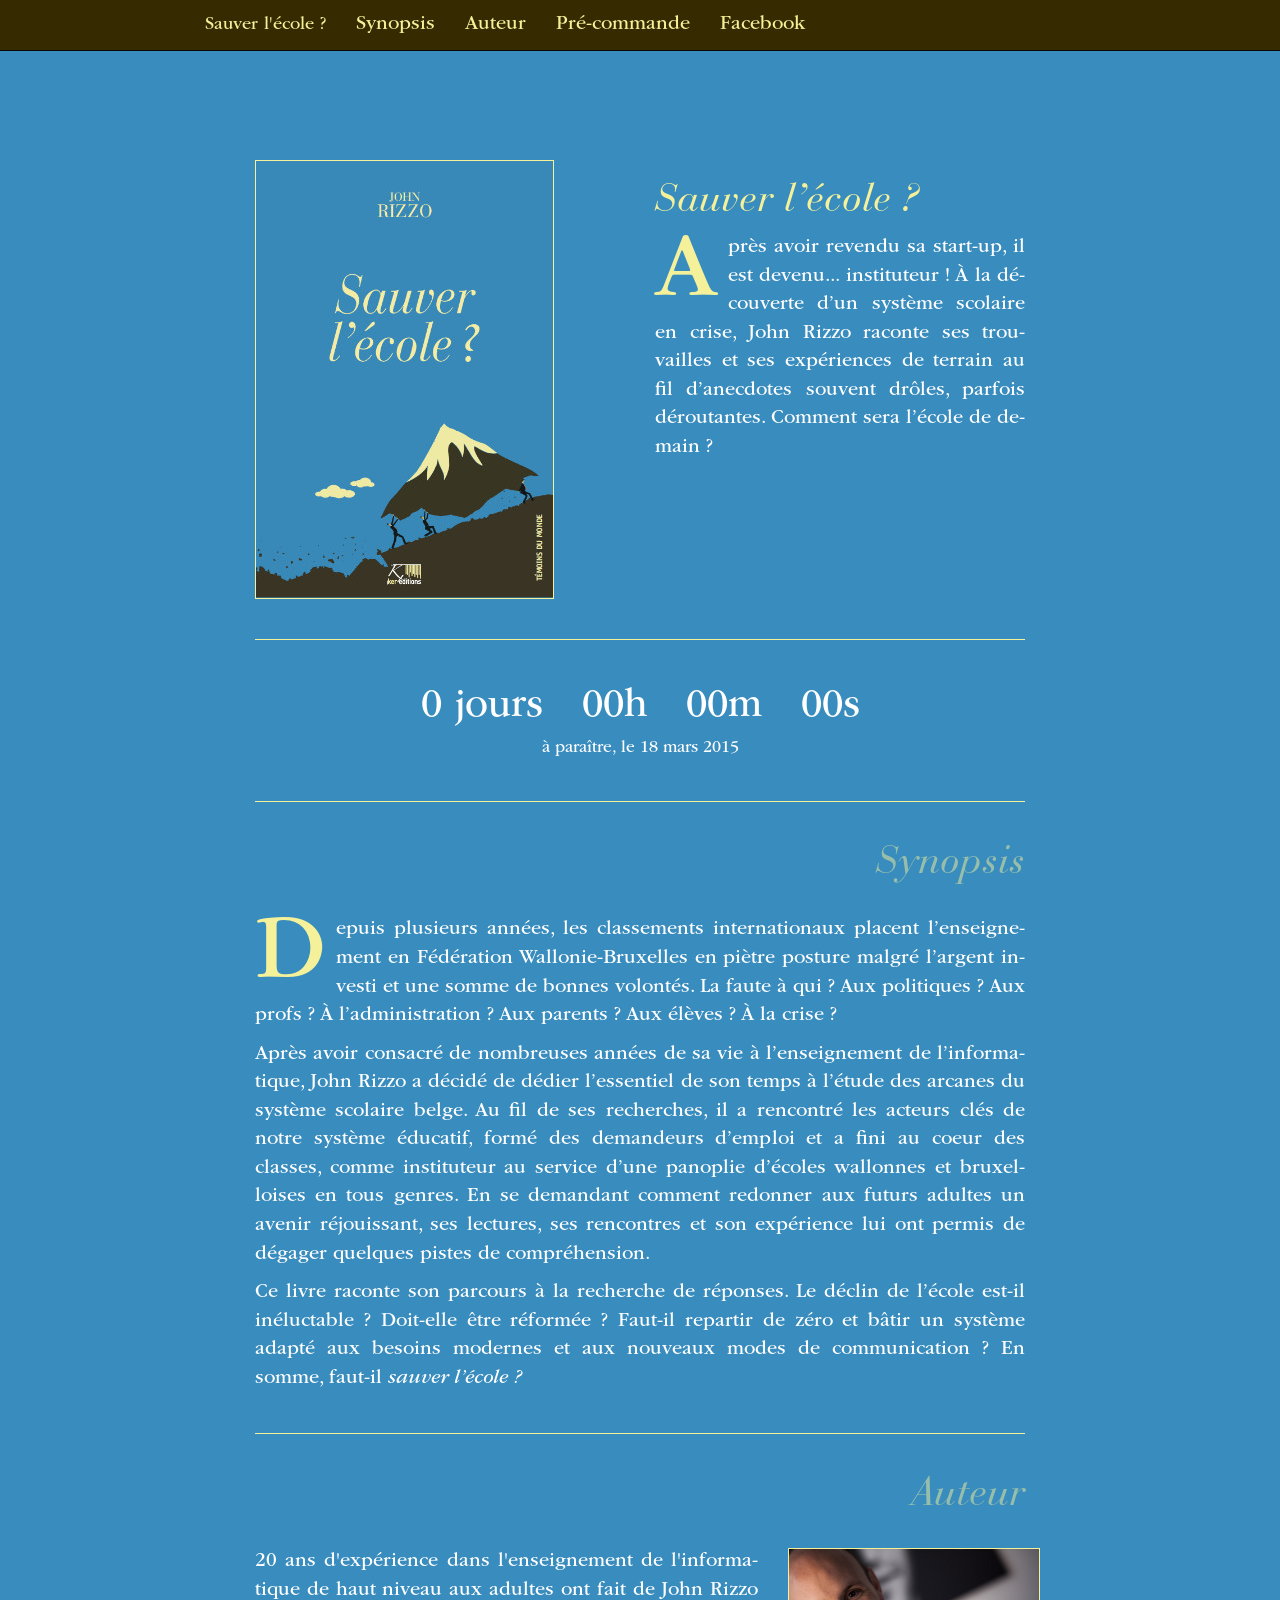
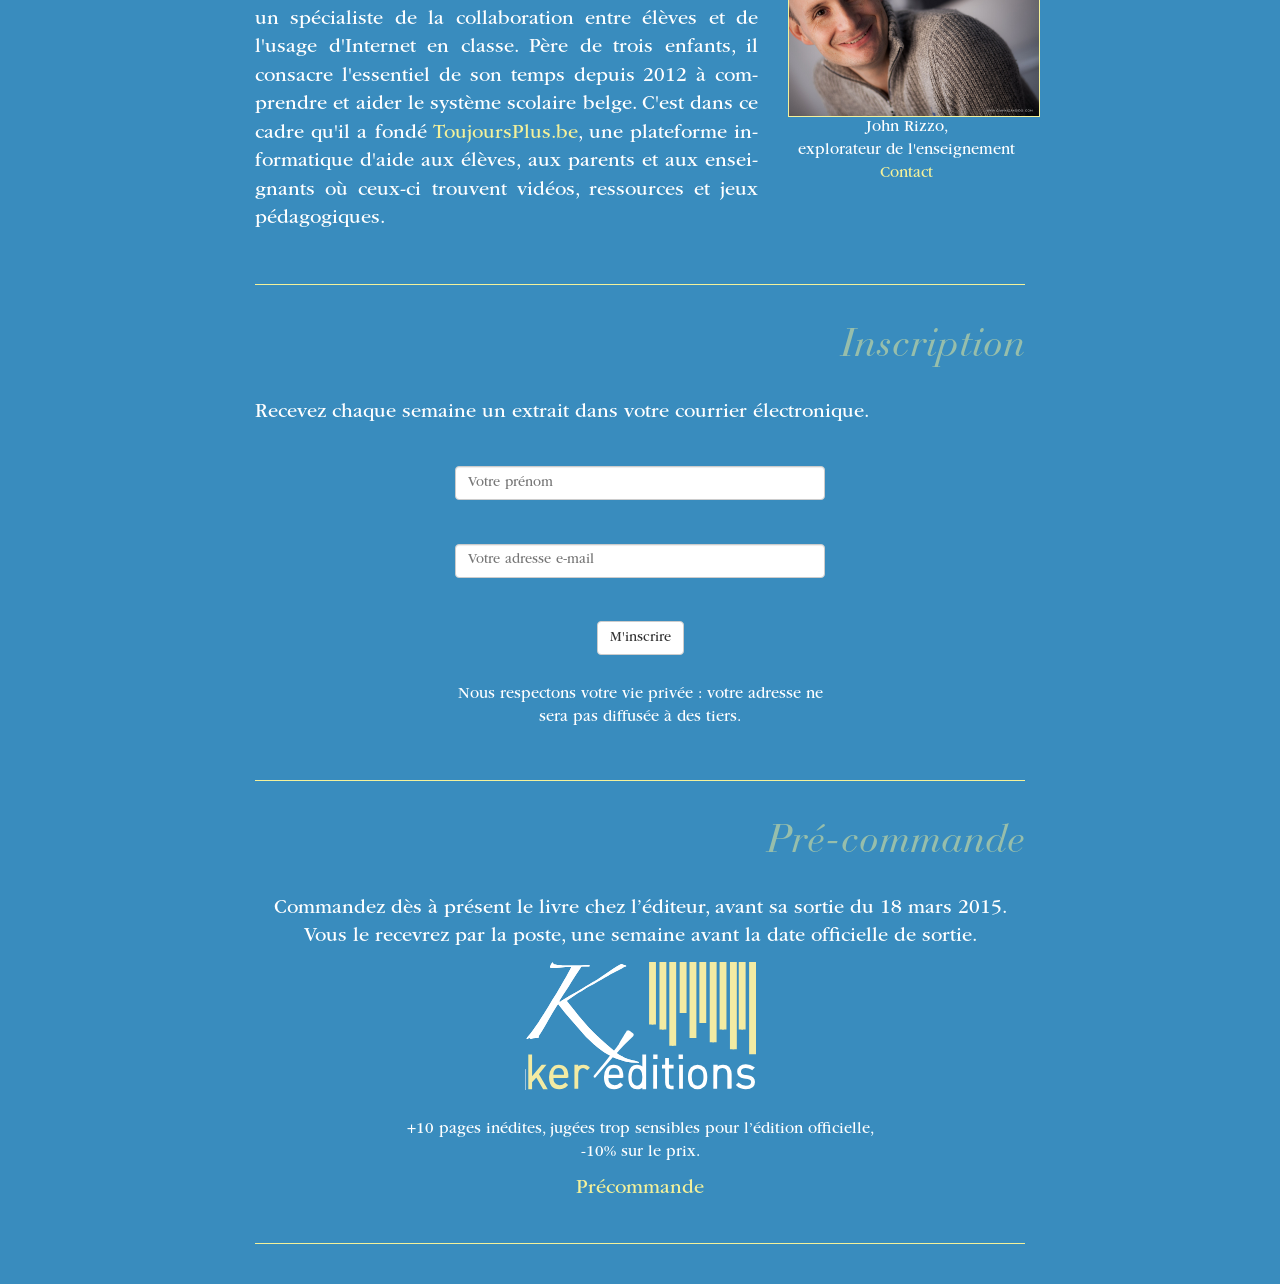
<file: SauverLEcole/web/index.html>
<!DOCTYPE html>
<html lang="fr">

<head>

    <meta charset="utf-8">
    <meta http-equiv="X-UA-Compatible" content="IE=edge">
    <meta name="viewport" content="width=device-width, initial-scale=1">
    <meta name="description" content="Dans le livre Sauver l'école ?, John Rizzo raconte ses trouvailles et ses expériences de terrain au fil d’anecdotes souvent drôles, parfois déroutantes.">
    <meta name="author" content="John Rizzo">
	<meta name="apple-mobile-web-app-capable" content="yes" />
	

    <title>Sauver l'école ?</title>

    <!-- Bootstrap Core CSS -->
    <link href="css/bootstrap.min.css" rel="stylesheet">

    <!-- Custom CSS -->
    <link href="css/style.css" rel="stylesheet">
	
	<!-- Favicons Standard and Apple -->
	<link rel="apple-touch-icon" href="/img/favicon/apple-touch-icon-152x152.png" sizes="152x152" /> 
	<link rel="apple-touch-icon" href="/img/favicon/apple-touch-icon-144x144.png" sizes="144x144" /> 
	<link rel="apple-touch-icon" href="/img/favicon/apple-touch-icon-114x114.png" sizes="114x114" /> 
	<link rel="apple-touch-icon" href="/img/favicon/apple-touch-icon-72x72.png" sizes="72x72" /> 
	<link rel="apple-touch-icon" href="/img/favicon/apple-touch-icon-57x57.png" sizes="57x57" /> 
	<link rel="apple-touch-icon-precomposed" href="/img/favicon/apple-touch-icon-152x152-precomposed.png" sizes="152x152" /> 
	<link rel="apple-touch-icon-precomposed" href="/img/favicon/apple-touch-icon-144x144-precomposed.png" sizes="144x144" /> 
	<link rel="apple-touch-icon-precomposed" href="/img/favicon/apple-touch-icon-114x114-precomposed.png" sizes="114x114" /> 
	<link rel="apple-touch-icon-precomposed" href="/img/favicon/apple-touch-icon-72x72-precomposed.png" sizes="72x72" /> 
	<link rel="apple-touch-icon-precomposed" href="/img/favicon/apple-touch-icon-57x57-precomposed.png" sizes="57x57" /> 
	<link rel="shortcut icon" href="/img/favicon/favicon.ico" type="image/x-icon" /> 
	<link rel=icon href=/img/favicon/favicon.png sizes="16x16 32x32 64x64 128x128" type="image/png">

    <!-- HTML5 Shim and Respond.js IE8 support of HTML5 elements and media queries -->
    <!-- WARNING: Respond.js doesn't work if you view the page via file:// -->
    <!--[if lt IE 9]>
        <script src="https://oss.maxcdn.com/libs/html5shiv/3.7.0/html5shiv.js"></script>
        <script src="https://oss.maxcdn.com/libs/respond.js/1.4.2/respond.min.js"></script>
    <![endif]-->

	<script type="text/javascript" src="js/jquery-1.11.1.min.js"></script>
	
	
	<script type="text/javascript">
		$(function() {
			$('.countdown').countdown({
				date : "March 18, 2015 00:00:00"
			});
			$('.countdown').append();

//			var widthfacebookdiv = $(".fb-like-box").width();
			//$("#facebook").css("width",widthfacebookdiv);
			
			Hyphenator.run();
		});
	</script>
</head>


<body>


    <!-- Navigation -->
    <nav class="navbar navbar-inverse navbar-fixed-top" id="navbarheader" role="navigation">
        <div class="container" style="max-width: 900px;">
            <!-- Brand and toggle get grouped for better mobile display -->
            <div class="navbar-header">
                <button type="button" class="navbar-toggle" data-toggle="collapse" data-target="#bs-example-navbar-collapse-1">
                    <span class="sr-only">Toggle navigation</span>
                    <span class="icon-bar"></span>
                    <span class="icon-bar"></span>
                    <span class="icon-bar"></span>
                </button>
                <a class="navbar-brand" id="titleheader" href="#">Sauver l'école ?</a>
            </div>
            <!-- Collect the nav links, forms, and other content for toggling -->
            <div class="collapse navbar-collapse" id="bs-example-navbar-collapse-1">
                <ul class="nav navbar-nav" id="navheader">
                    <li>
                        <a href="#synopsis">Synopsis</a>
                    </li>
                    <li>
                        <a href="#auteur">Auteur</a>
                    </li>
                    <li>
                        <a href="#pre-commande">Pré-commande</a>
                    </li>
                    <li>
                        <a href="#fb-root">Facebook</a>
                    </li>
                </ul>
            </div>
            <!-- /.navbar-collapse -->
        </div>
        <!-- /.container -->
    </nav>

	<header>
		<div class="container">
	
			<div class="row" style="margin-top: 5em;">
				<div class="col-sm-6">
					<img class="yellowborder" alt="Sauver l'école ?"
						src="img/sauver-l-ecole-john-rizzo.jpg">
				</div>
				<div class="col-sm-6">
					<h1>Sauver l’école&nbsp;?</h1>
					<div>  <!-- Useless, except that without it, the lettrine does not work (it needs to be the 1st element of a div, apparently) -->
						<p class="lettrine hyphenate">Après avoir revendu sa start-up, il est
							devenu... instituteur&nbsp;! À la découverte d’un système
							scolaire en crise, John Rizzo raconte ses trouvailles et ses
							expériences de terrain au fil d’anecdotes souvent drôles, parfois
							déroutantes. Comment sera l’école de demain&nbsp;?</p>
					</div>
				</div>
			</div>
		</div>
	</header>
	
	
    <div class="container">
		<hr class="featurette-divider">
		<div id="countdown-container">
			<div class="countdown">		</div>
			<div id="coming-date">à paraître, le 18 mars 2015</div>
		</div>


		<div id="synopsis">
			<hr class="featurette-divider">

			<h2>Synopsis</h2>

			
			<div>  <!-- Useless, except that without it, the lettrine does not work (it needs to be the 1st element of a div, apparently) -->
				<p class="lettrine hyphenate">Depuis plusieurs années, les classements internationaux placent l’enseignement en Fédération Wallonie-Bruxelles en piètre posture malgré l’argent investi et une somme de bonnes volontés. La faute à qui&nbsp;? Aux politiques&nbsp;? Aux profs&nbsp;? À l’administration&nbsp;? Aux parents&nbsp;? Aux élèves&nbsp;? À la crise&nbsp;?</p>
				<p class="hyphenate">Après avoir consacré de nombreuses années de sa vie à l’enseignement de l’informatique, John Rizzo a décidé de dédier l’essentiel de son temps à l’étude des arcanes du système scolaire belge. 
				Au fil de ses recherches, il a rencontré les acteurs clés de notre système éducatif, formé des demandeurs d’emploi et a fini au coeur des classes, comme instituteur au service d’une panoplie d’écoles wallonnes et bruxelloises en tous genres. 
				En se demandant comment redonner aux futurs adultes un avenir réjouissant, ses lectures, ses rencontres et son expérience lui ont permis de dégager quelques pistes de compréhension.</p>
				<p class="hyphenate">Ce livre raconte son parcours à la recherche de réponses. Le déclin de l’école est-il inéluctable&nbsp;? Doit-elle être réformée&nbsp;? Faut-il repartir de zéro et bâtir un système adapté aux besoins modernes et aux nouveaux modes de communication&nbsp;? En somme, faut-il <i>sauver l’école&nbsp;?</i></p>
				
			</div>
		</div>
		
		
		<div id="auteur">
			<hr class="featurette-divider">

			<h2>Auteur</h2>
			
			<div class="row">
				<div class="col-sm-8"> 
					<p class="hyphenate">20 ans d'expérience dans l'enseignement de l'informatique de haut niveau aux adultes ont fait de John Rizzo un spécialiste de la collaboration entre élèves et de l'usage d'Internet en classe. Père de trois enfants, il consacre l'essentiel de son temps depuis 2012 à comprendre et aider le système scolaire belge. C'est dans ce cadre qu'il a fondé <a href="http://ToujoursPlus.be">ToujoursPlus.be</a>, une plateforme informatique d'aide aux élèves, aux parents et aux enseignants où ceux-ci trouvent vidéos, ressources et jeux pédagogiques.</p>
				</div>
				<div class="col-sm-4"> 
					<img class="yellowborder"  src="img/john-rizzo-author.png">
					<p style="font-size:80%; text-align:center;">John Rizzo,<br/>explorateur de l'enseignement<br/><a href="http://aliaz.com/john-rizzo">Contact</a><p>
				</div>
			</div>
		</div>


		
		<div id="inscription">
			<hr class="featurette-divider">

			<h2>Inscription</h2>
			
			<p class="hyphenate">Recevez chaque semaine un extrait dans votre courrier électronique.</p>

		    <div style="text-align:center">
		       
			<div class="row">
				<div class="col-sm-3"> 
				</div>
				<div class="col-sm-6"> 
		       
				 <form accept-charset="UTF-8" action="https://madmimi.com/signups/subscribe/119644" id="mad_mimi_signup_form" method="post" target="_blank" role="form" >
			       <div style="margin:0;padding:0;display:inline">
			          <input name="utf8" type="hidden" value="?"/>
			       </div>  	   

		   		 <div class="mimi_field required form-group">
		
			          <br/>
			          <input id="signup_first_name" name="signup[first_name]" type="text" data-required-field="Le champ est requis" class="form-control" placeholder="Votre prénom"/>
			       </div>
		   
			       <div class="mimi_field required form-group">
			        
			          <br/>
			          <input id="signup_email" name="signup[email]" type="text" data-required-field="Le champ est requis" class="form-control" placeholder="Votre adresse e-mail"/>
			       </div> 

			       <br/>
			
			       <div> 
			          <input type="submit" class="submit btn btn-default"  value="M'inscrire" id="webform_submit_button" data-default-text="Abonnez-vous" data-submitting-text="Sending..." data-invalid-text="? S.V.P. remplir tous les champs requis" data-choose-list="? Choisissez une liste"/>
			
			       </div>
			        <br/>
			    </form>

		        <p style="font-size:80%">Nous respectons votre vie privée : votre adresse ne sera pas diffusée à des tiers.</p>
		    </div>
			<div class="col-sm-3"> 
			</div>
		</div>
        	

		<div id="pre-commande">
			<hr class="featurette-divider">
			
			<h2>Pré-commande</h2>
			
			
  	        <p class="hyphenate">Commandez dès à présent le livre chez l’éditeur, avant sa sortie du 18 mars 2015. Vous le recevrez par la poste, une semaine avant la date officielle de sortie.</p>
			
		    <div style="text-align:center">
		       
		       <a href="http://www.KerEditions.eu/librairie/temoins-du-monde/sauver-lecole/">
		       	 <img style="width:30%;" alt="logo Ker éditions"
		       	      src="img/ker-editions.svg"/>
               </a>		         
		       <br/><br/>
		       <div style="font-size:80%;">
			       <p>+10 pages inédites, jugées trop sensibles pour l’édition officielle,<br/>
	               -10% sur le prix.</p>
               </div>
		       <p><a href="http://www.KerEditions.eu/librairie/temoins-du-monde/sauver-lecole/">Précommande</a><p>
	       
		    </div>
		</div>


        	
<!-- 
 <div id="fb-root"></div> 
<script>(function(d, s, id) {
  var js, fjs = d.getElementsByTagName(s)[0];
  if (d.getElementById(id)) return;
  js = d.createElement(s); js.id = id;
  js.src = "http://connect.facebook.net/fr_FR/sdk.js#xfbml=1&appId=1414750432070920&version=v2.0";
  fjs.parentNode.insertBefore(js, fjs);
}(document, 'script', 'facebook-jssdk'));
</script>


		<div id="facbook">
			<hr class="featurette-divider">

			<h2>Facebook</h2>

            <a class="cream" href="http://www.facebook.com/sauverlecole.be">page facebook</a> 

			<div  style="width: 500px; margin-left: auto; margin-right: auto; ">
				<div class="fb-like-box"
					data-href="https://www.facebook.com/sauverlecole.be/"
					data-colorscheme="light" data-show-faces="true" data-header="true"
					data-stream="true" data-show-border="true"
					data-width="500"></div>
			</div>
		</div> -->


		<hr class="featurette-divider">
		

    </div>
    <!-- /.container -->




    <!--  Parallax  Commented until it works on Safari/Opera.
    <link href="css/parallaxe.css" rel="stylesheet">	
	<script type="text/javascript" src="js/parallaxe.js"></script>

	<section id="parallaxBG">
			<object id="parallax-bg3" class="parralaxObject" type="image/svg+xml"
				data="img/parallaxe/slope3.svg"
				style="width:100%; bottom:0px;"
				> </object>
			<object id="parallax-bg2" class="parralaxObject" type="image/svg+xml"
				data="img/parallaxe/slope2.svg"
				style="width:100%; bottom:0px;"
				> </object>
			<object id="parallax-bg1" class="parralaxObject" type="image/svg+xml"
				data="img/parallaxe/slope.svg"
				style="width:100%; bottom:0px;"
				> </object>
			<object id="parallax-people" class="parralaxObject" type="image/svg+xml"
				data="img/parallaxe/mountainAndPeople.svg"
				style="width:100%; bottom:0px;"
				> </object>
	</section>
	-->
	
	<!-- JQuery JavaScript resources -->
	<script type="text/javascript" src="js/jquery.countdown.js"></script>
	<script src="js/bootstrap.min.js"></script>
	<script type="text/javascript" src="js/hyphenate-fr.js"></script>

	
</body>

</html>
</file>
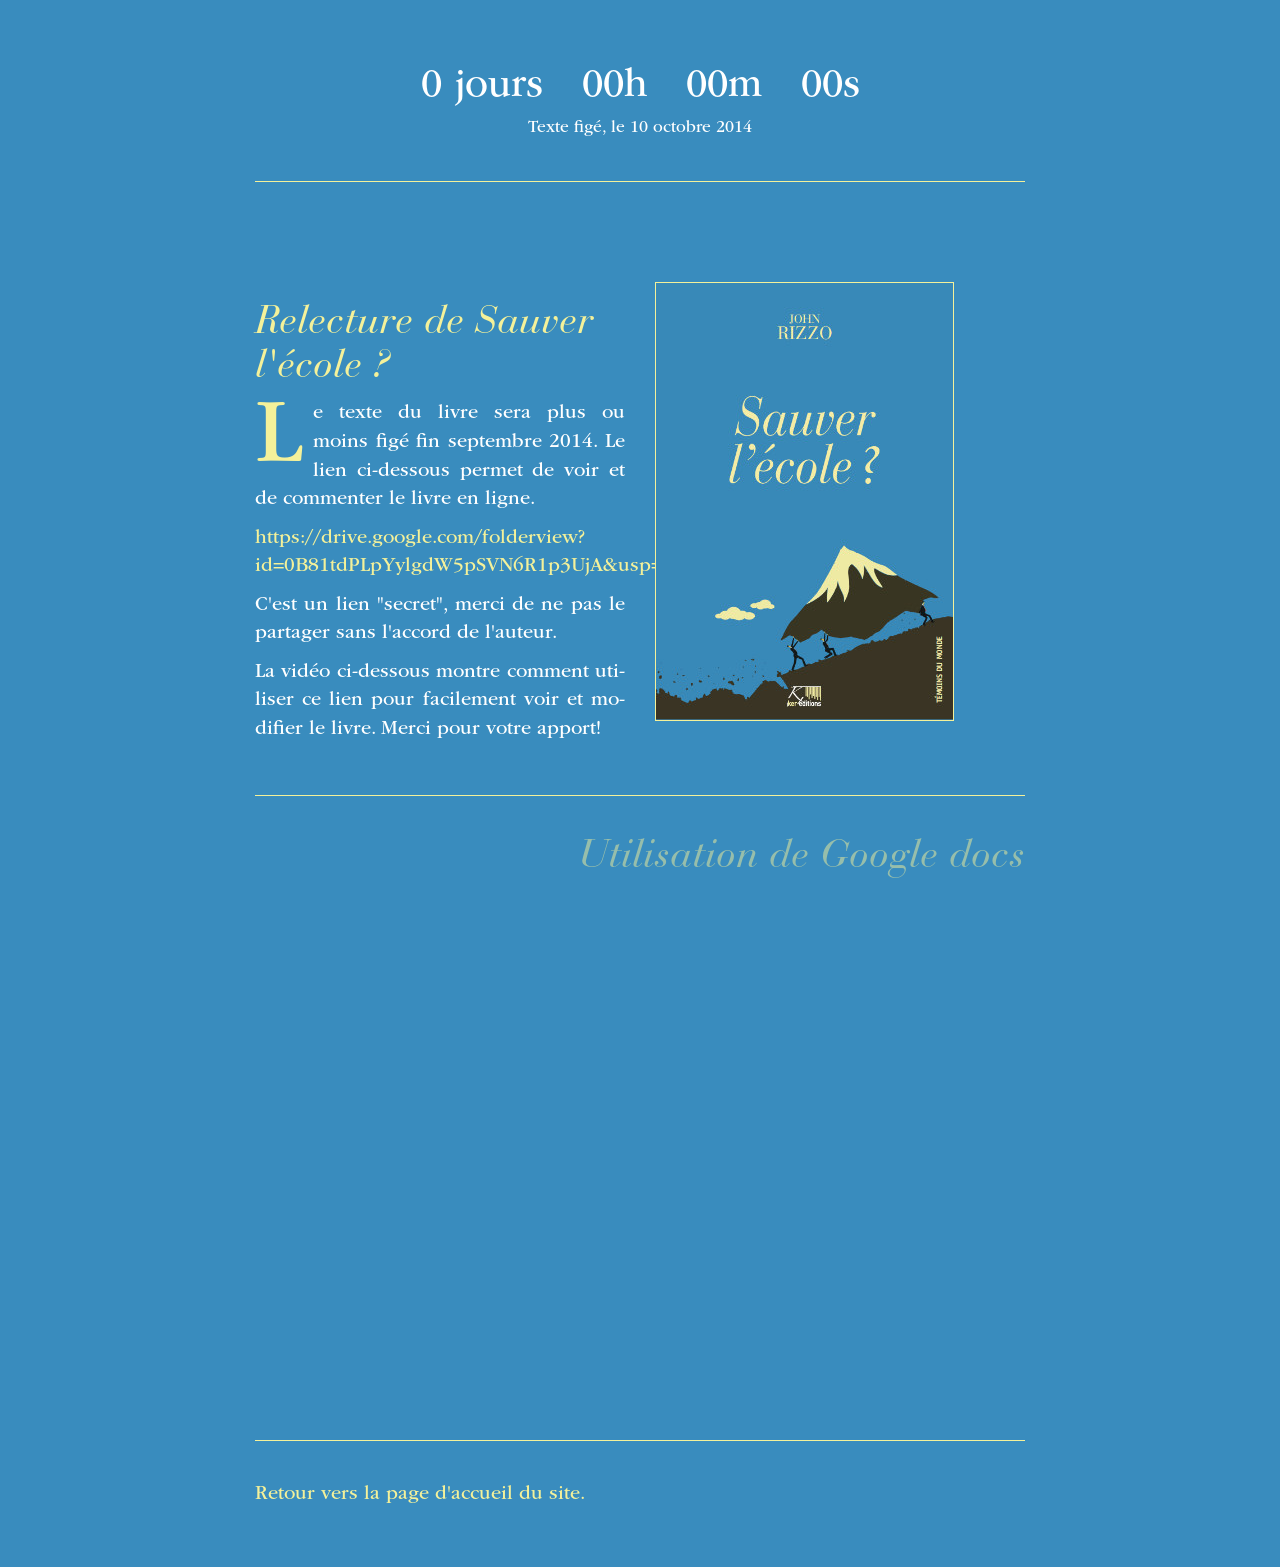
<file: SauverLEcole/web/relecture.html>
<!DOCTYPE html>
<html lang="fr">

<head>

    <meta charset="utf-8">
    <meta http-equiv="X-UA-Compatible" content="IE=edge">
    <meta name="viewport" content="width=device-width, initial-scale=1">
    <meta name="description" content="Dans le livre Sauver l'école ?, John Rizzo raconte ses trouvailles et ses expériences de terrain au fil d’anecdotes souvent drôles, parfois déroutantes.">
    <meta name="author" content="John Rizzo">
	<meta name="apple-mobile-web-app-capable" content="yes" />
	
    <title>Relecture de Sauver l'école ?</title>

    <!-- Bootstrap Core CSS -->
    <link href="css/bootstrap.min.css" rel="stylesheet">

    <!-- Custom CSS -->
    <link href="css/style.css" rel="stylesheet">
	
	<!-- Favicons Standard and Apple -->
	<link rel="apple-touch-icon" href="/img/favicon/apple-touch-icon-152x152.png" sizes="152x152" /> 
	<link rel="apple-touch-icon" href="/img/favicon/apple-touch-icon-144x144.png" sizes="144x144" /> 
	<link rel="apple-touch-icon" href="/img/favicon/apple-touch-icon-114x114.png" sizes="114x114" /> 
	<link rel="apple-touch-icon" href="/img/favicon/apple-touch-icon-72x72.png" sizes="72x72" /> 
	<link rel="apple-touch-icon" href="/img/favicon/apple-touch-icon-57x57.png" sizes="57x57" /> 
	<link rel="apple-touch-icon-precomposed" href="/img/favicon/apple-touch-icon-152x152-precomposed.png" sizes="152x152" /> 
	<link rel="apple-touch-icon-precomposed" href="/img/favicon/apple-touch-icon-144x144-precomposed.png" sizes="144x144" /> 
	<link rel="apple-touch-icon-precomposed" href="/img/favicon/apple-touch-icon-114x114-precomposed.png" sizes="114x114" /> 
	<link rel="apple-touch-icon-precomposed" href="/img/favicon/apple-touch-icon-72x72-precomposed.png" sizes="72x72" /> 
	<link rel="apple-touch-icon-precomposed" href="/img/favicon/apple-touch-icon-57x57-precomposed.png" sizes="57x57" /> 
	<link rel="shortcut icon" href="/img/favicon/favicon.ico" type="image/x-icon" /> 
	<link rel=icon href=/img/favicon/favicon.png sizes="16x16 32x32 64x64 128x128" type="image/png">

    <!-- HTML5 Shim and Respond.js IE8 support of HTML5 elements and media queries -->
    <!-- WARNING: Respond.js doesn't work if you view the page via file:// -->
    <!--[if lt IE 9]>
        <script src="https://oss.maxcdn.com/libs/html5shiv/3.7.0/html5shiv.js"></script>
        <script src="https://oss.maxcdn.com/libs/respond.js/1.4.2/respond.min.js"></script>
    <![endif]-->

	<script type="text/javascript" src="js/jquery-1.11.1.min.js"></script>
	
	
	<script type="text/javascript">
		$(function() {
			$('.countdown').countdown({
				date : "October 10, 2014 00:00:00"
			});
			$('.countdown').append();

			Hyphenator.run();
		});
	</script>
</head>


<body>



	<div class="container">


		<div id="countdown-container">
			<div class="countdown"></div>
			<div id="coming-date">Texte figé, le 10 octobre 2014</div>
		</div>

		<hr class="featurette-divider">

		<div class="row" style="margin-top: 5em;">
				<div class="col-sm-6">
					<h1>Relecture de Sauver l'école ?</h1>
					<div>  <!-- Useless, except that without it, the lettrine does not work (it needs to be the 1st element of a div, apparently) -->
						<p class="lettrine hyphenate">Le texte du livre sera plus ou moins figé fin septembre 2014.
						Le lien ci-dessous permet de voir et de commenter le livre en ligne.</p>
						<p><a href="https://drive.google.com/folderview?id=0B81tdPLpYylgdW5pSVN6R1p3UjA&usp=sharing">https://drive.google.com/folderview?id=0B81tdPLpYylgdW5pSVN6R1p3UjA&usp=sharing</a>
						</p>
						<p class="hyphenate">C'est un lien "secret", merci de ne pas le partager sans l'accord de l'auteur.</p>
						<p class="hyphenate">La vidéo ci-dessous montre comment utiliser ce lien pour facilement voir et modifier le livre. Merci pour votre apport!</p>
					</div>
				</div>
				<div class="col-sm-6">
					<img class="yellowborder" alt="Sauver l'école ?"
						src="img/sauver-l-ecole-john-rizzo.jpg">
				</div>
			</div>
	</div>
	
	
    <div class="container">


		<div id="synopsis">
			<hr class="featurette-divider">

			<h2>Utilisation de Google docs</h2>
            <div style="text-align:center; width:100%">
               <iframe width="100%" height="480" src="//www.youtube.com/embed/okpC6-OFgEA" frameborder="0" allowfullscreen></iframe>
            </div>
		</div>
		

		<hr class="featurette-divider">
		
		<a href="/">Retour vers la page d'accueil du site.</a>
        <br/><br/><br/>
    </div>
    <!-- /.container -->


	<script type="text/javascript" src="js/jquery.countdown.js"></script>
	<script src="js/bootstrap.min.js"></script>
	<script type="text/javascript" src="js/hyphenate-fr.js"></script>

</body>

</html>
</file>
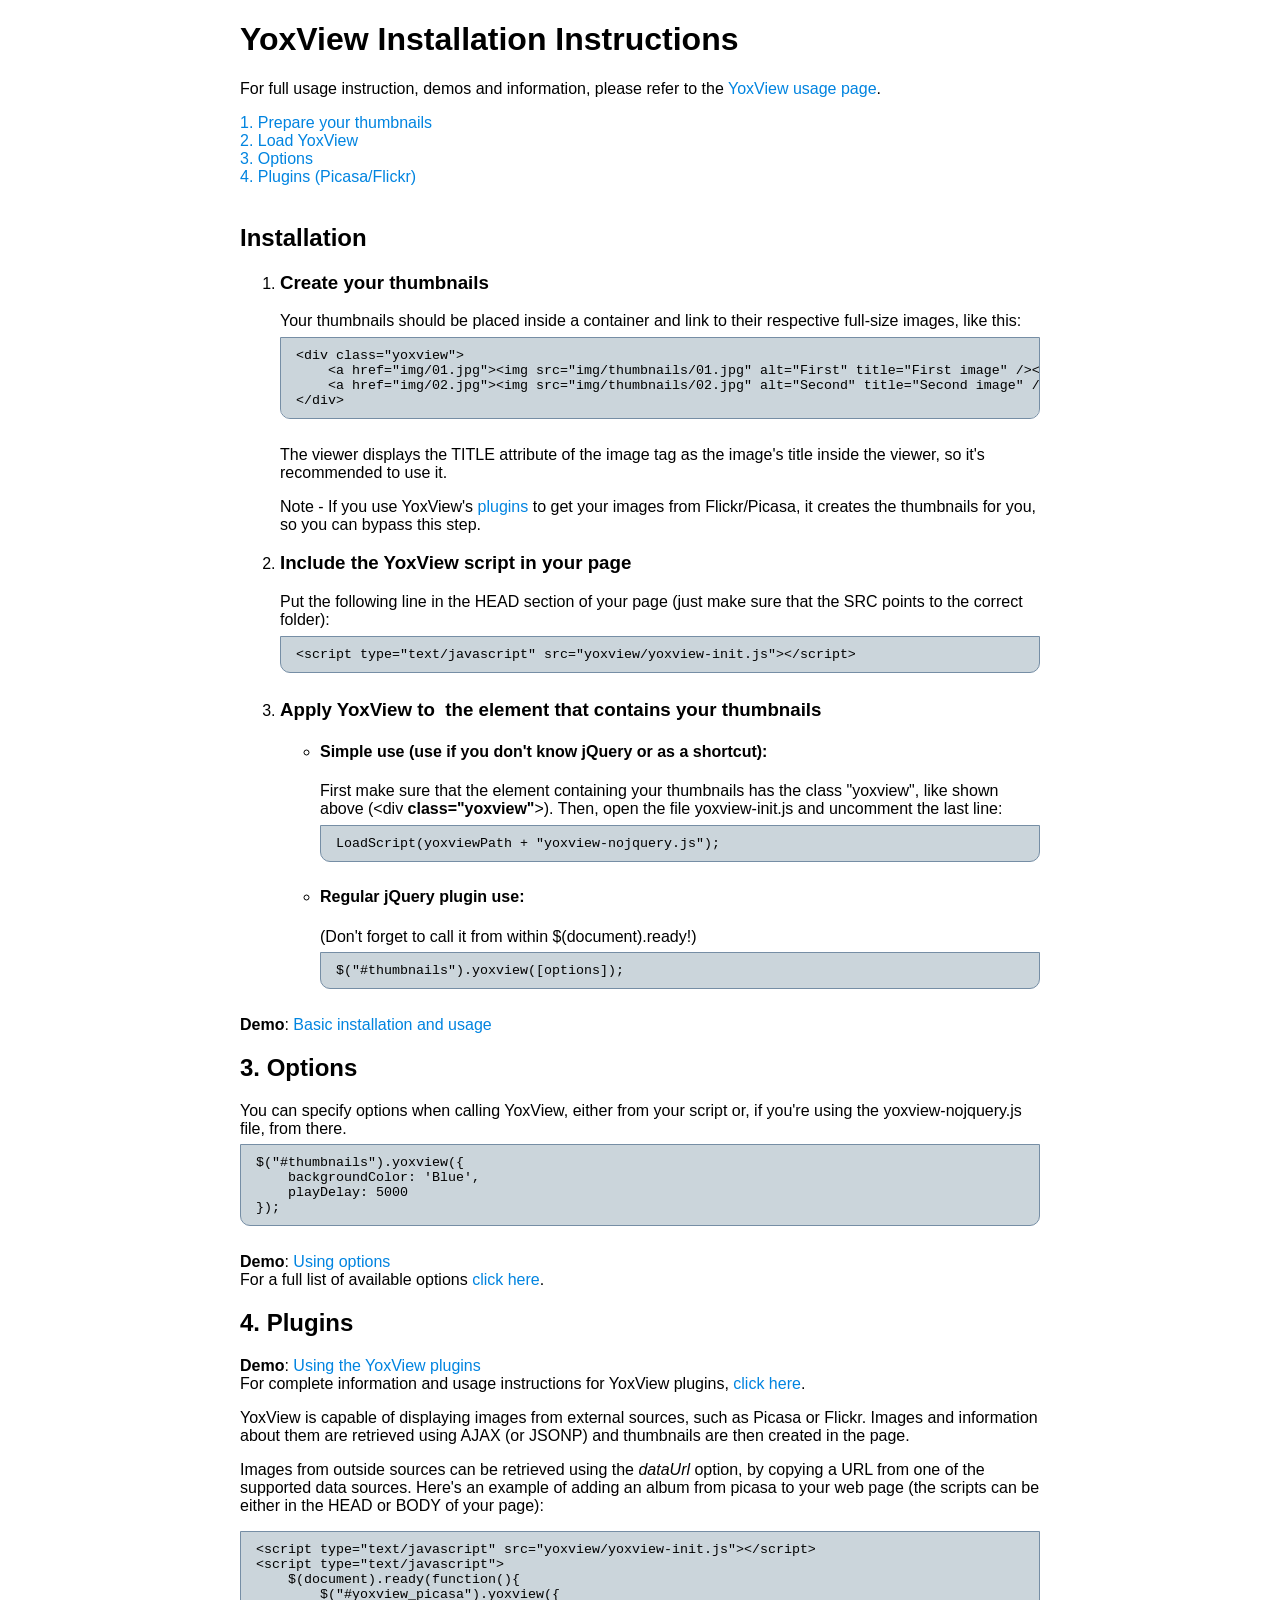
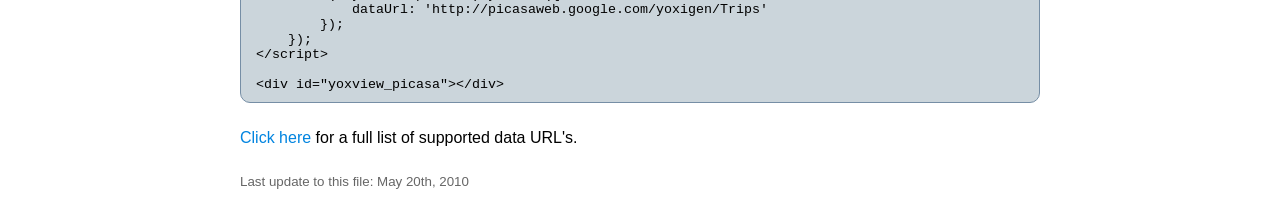
<file: trunk/LearningResourceFinder/WebContent/plugins/yoxview/install.htm>
<!DOCTYPE html PUBLIC "-//W3C//DTD XHTML 1.0 Transitional//EN" "http://www.w3.org/TR/xhtml1/DTD/xhtml1-transitional.dtd">
<html xmlns="http://www.w3.org/1999/xhtml" >
<head>
    <title>YoxView Installation Instructions</title>
    <style type="text/css">
        body{ margin-bottom: 1em; font-family: Arial, Sans-Serif; }
        #main{ width: 800px; margin: 0 auto;}
        pre{ 
            font-family: Courier New;
	        font-size: 10pt;
	        background: #c7d2d8;
	        background: rgba(102, 133, 150, 0.34);
	        border: solid 1px #768ea5;
	        padding: 10px 15px;
	        margin-top: 0.5em;
	        margin-bottom: 2em;
	        color: Black;
	        overflow: auto;
	        -moz-border-radius: 10px;
	        -moz-border-radius-topright: 0;
	        -moz-border-radius-topleft: 0;
	        -webkit-border-radius: 10px;
	        -webkit-border-top-left-radius: 0;
	        -webkit-border-top-right-radius: 0;
	    }
	    a{ color: #0084e0; text-decoration: none;}
        a:hover{ text-decoration: underline; }
        p#lastUpdate{ font-size: smaller; margin-top: 2em; color: #666; }
    </style>
</head>
<body>
<div id="main">
    <h1>YoxView Installation Instructions</h1>
    <p>For full usage instruction, demos and information, please refer to the <a href="http://yoxigen.com/yoxview/usage.aspx">
        YoxView usage page</a>.</p>
    <a href="#thumbnails">
    1. Prepare your thumbnails<br />
    </a><a href="#load">2. Load YoxView</a><br />
    <a href="#options">
    3. Options<br />
    </a><a href="#plugins">
    4. Plugins (Picasa/Flickr)</a><br /><br />
    
    <h2 id="installation">Installation</h2>
<ol>
    <li>
        <h3>Create your thumbnails</h3>
        Your thumbnails should be placed inside a container and link to their respective full-size images, like this:
<pre>&lt;div class="yoxview"&gt;
    &lt;a href="img/01.jpg"&gt;&lt;img src="img/thumbnails/01.jpg" alt="First" title="First image" /&gt;&lt;/a&gt;
    &lt;a href="img/02.jpg"&gt;&lt;img src="img/thumbnails/02.jpg" alt="Second" title="Second image" /&gt;&lt;/a&gt;
&lt;/div&gt;
</pre>
<p>The viewer displays the TITLE attribute of the image tag as the image's title inside the viewer, so it's recommended to use it.</p>
<p>Note - If you use YoxView's <a href="#plugins">plugins</a> to get your images from Flickr/Picasa, it creates the thumbnails for you, so you can bypass this step.</p>
    </li>
    <li>
        <h3>Include the YoxView script in your page</h3>
        Put the following line in the HEAD section of your page (just make sure that the
        SRC points to the correct folder):<br />
        <pre class="script">&lt;script type="text/javascript" src="yoxview/yoxview-init.js"&gt;&lt;/script&gt;</pre>
    </li>
    <li>
        <h3>Apply YoxView to &nbsp;the element that contains your thumbnails</h3>
        <ul>
            <li><h4>Simple use (use if you don't know jQuery or as a shortcut):</h4>
                First make sure that the element containing your thumbnails has the class "yoxview",
                like shown above (&lt;div <strong>class="yoxview"</strong>&gt;). Then, 
                open the file yoxview-init.js and uncomment the last line:<br />
                <pre class="script">LoadScript(yoxviewPath + "yoxview-nojquery.js");</pre>
            </li>
            <li>
                <h4>Regular jQuery plugin use:</h4>
                (Don't forget to call it from within $(document).ready!)
                <pre>$("#thumbnails").yoxview([options]);</pre>
            </li>
        </ul>
    </li>
</ol>
<span class="demo"><strong>Demo</strong>: <a href="http://www.yoxigen.com/yoxview/demo/demo - basic usage.html">Basic installation and usage</a></span>
<h2 id="options">3. Options</h2>
   You can specify options when calling YoxView, either from your script or, if you're using the yoxview-nojquery.js file, from there.
<pre>$("#thumbnails").yoxview({
    backgroundColor: 'Blue',
    playDelay: 5000
});</pre>
<span class="demo"><strong>Demo</strong>: <a href="http://www.yoxigen.com/yoxview/demo/demo - customizing with options.html">Using options</a></span><br />
    For a full list of available options <a href="http://yoxigen.com/yoxview/usage.aspx#options">
        click here</a>.
        <h2 id="plugins">4. Plugins</h2>
        <span class="demo"><strong>Demo</strong>: <a href="http://www.yoxigen.com/yoxview/demo/demo - using plugins.html">Using the YoxView plugins</a></span><br />
        For complete information and usage instructions for YoxView plugins, <a href="http://yoxigen.com/yoxview/plugins.aspx">
        click here</a>.
        <p> YoxView is capable of displaying images from external sources, such as Picasa or Flickr. Images and information about them are retrieved using AJAX (or JSONP) and thumbnails are then created in the page.</p>
        <p>Images from outside sources can be retrieved using the <em>dataUrl</em> option,
        by copying a URL from one of the supported data sources.
    Here's an example of adding an album from picasa to your web page (the scripts can
    be either in the HEAD or BODY of your page):</p>
    <pre>&lt;script type="text/javascript" src="yoxview/yoxview-init.js"&gt;&lt;/script&gt;
&lt;script type="text/javascript"&gt;
    $(document).ready(function(){
        $("#yoxview_picasa").yoxview({ 
            dataUrl: 'http://picasaweb.google.com/yoxigen/Trips'
        });
    });
&lt;/script&gt;

&lt;div id="yoxview_picasa"&gt;&lt;/div&gt;</pre>
    <a href="http://yoxigen.com/yoxview/plugins.aspx#urlsTable">
Click here</a> for a full list of supported data URL's.
    <p id="lastUpdate">
        Last update to this file: May 20th, 2010
    </p>
    </div>
</body>
</html>
</file>
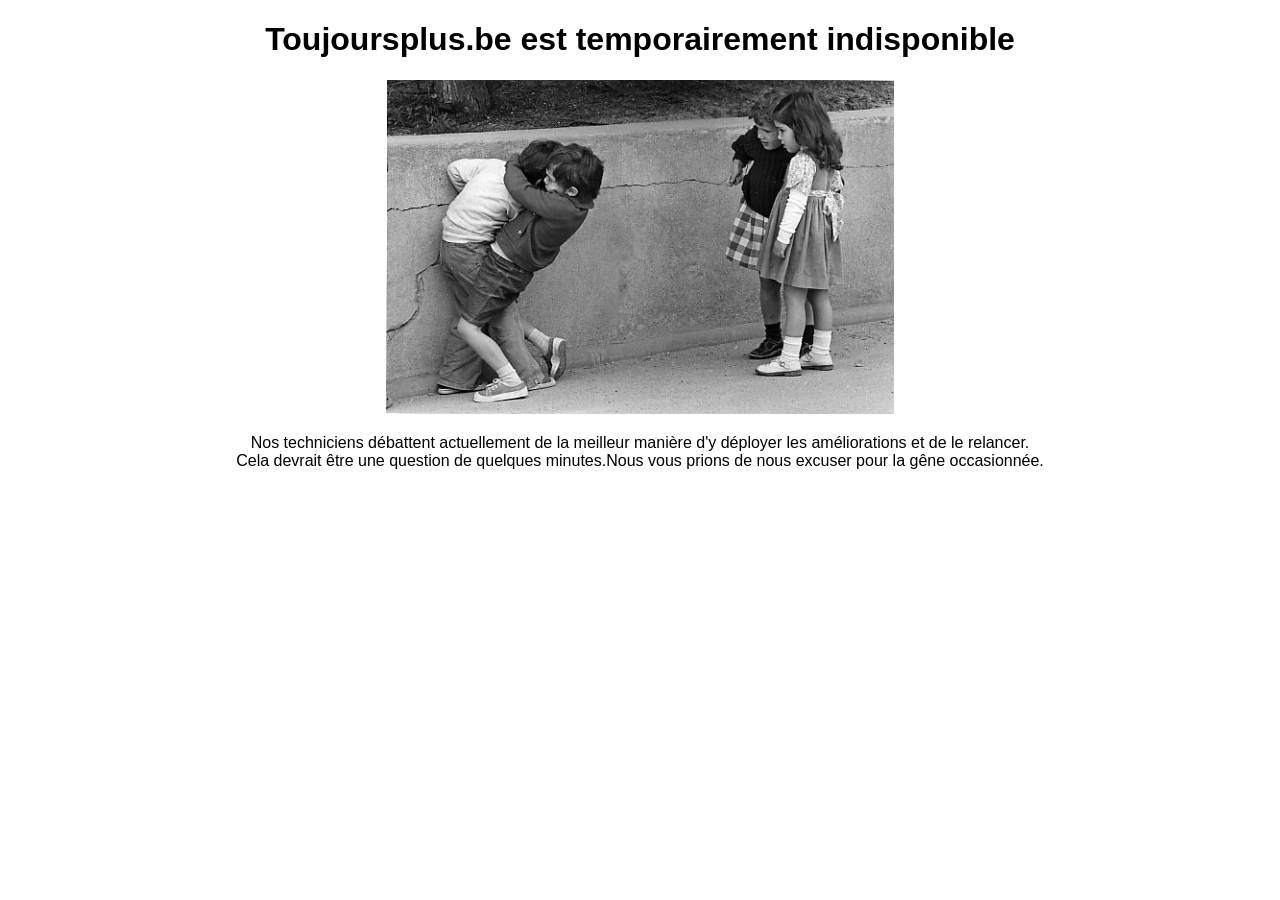
<file: trunk/LearningResourceFinder/hosting/var/www/html/deployment.html>
<!DOCTYPE html>
<head>
<title>indisponible</title>
<style>
body{
	text-align:center;
	font-family: Arial, Helvetica, "Liberation Sans", FreeSans, sans-serif;
}
</style>
</head>
<body><center>
<font face="Arial">
<h1>Toujoursplus.be est temporairement indisponible</h1>
<img src="deployment.jpg"/>
<p>Nos techniciens débattent actuellement de la meilleur manière d'y déployer les améliorations et de le relancer.<br/>Cela devrait être une question de quelques minutes.Nous vous prions de nous excuser pour la gêne occasionnée.
</p>
</font></center>
</body>
</file>
<file: SauverLEcole/web/css/style.css>
#navheader>li>a ,#titleheader {
color: #f4f19a;
}
#navheader>li>a:hover{
	color: white;
	
}
#titleheader:hover{
	color: white;
}
#navbarheader{
	background-color:#362b00;
}


body {
    margin-top: 60px; /* Required padding for .navbar-fixed-top. Remove if using .navbar-static-top. Change if height of navigation changes. */
	font-family: "itcgaramondstdbk";
	font-style:normal;
	overflow-x : hidden;
	background-color: rgb(57,140,190);
    font-size: 200%;
	color: #fff;
	text-align: justify;
}


.container {
        max-width: 800px;
}


#mimiform button,input{
	color:#555;
}
.navbar {
}

a {
	color: #f4f19a;
}

a:hover {
	color: white;
}


.cream {
	color: #f4f19a;
}

p.hyphens {
    hyphens: auto;
}

p.lettrine:first-child:first-letter
{	
	font-size:470%;	
	color: #f4f19a;
	float:left; 
   	padding-right:10px; 
   	line-height:90%;
}

h1 {
    font-size: 200%;
	text-align: left;
	font-family: "bauerbodonistd";
	font-style:italic;
	color: #f4f19a;
	text-align:left;
}


h2 {
    font-size: 200%;
	text-align: right;
	font-family: "bauerbodonistd";
	font-style:italic;
	color: #f4f19a;
	opacity: 0.5;
	margin-bottom:30px;
}

#countdown-container{
	text-align: center;
	/* 
	font-family: "itcgaramondstdbk";
	font-style:normal; 
	*/
}


.countdown {
	font-size: 200%;
}

#coming-date{
	font-size:85%;
}


.fb-like-box{
	margin-left:auto;
	margin-right:auto;
	
}




.yellowborder  {
	border-color: #f4f19a;
	border-style: solid;
	border-width: 1px;
}



.featurette-divider {
    margin: 40px 0;
    border-color: #f4f19a;
}



.featurette-image.pull-left {
    margin-right: 40px;
}

.featurette-image.pull-right {
    margin-left: 40px;
}




@font-face {
    font-family: 'bauerbodonistd';
    src: url('../fonts/BauerBodoniStd-Italic.otf');
    font-weight: normal;
    font-style: italic;
}

@font-face {
    font-family: 'bauerbodonistd';
    src: url('../fonts/BauerBodoniStd-Roman.otf');
    font-weight: normal;
    font-style: normal;
}

@font-face {
    font-family: 'itcgaramondstdbk';
    src: url('../fonts/ITCGaramondStd-Bk.otf');
    font-weight: normal;
    font-style: normal;
}

@font-face {
    font-family: 'itcgaramondstdbk';
    src: url('../fonts/ITCGaramondStd-BkIta.otf');
    font-weight: normal;
    font-style: italic;
}

@font-face {
    font-family: 'itcgaramondstdbk';
    src: url('../fonts/ITCGaramondStd-Bd.otf');
    font-weight: bold;
    font-style: normal;
}

@font-face {
    font-family: 'itcgaramondstdlt';
    src: url('../fonts/ITCGaramondStd-Lt.otf');
    font-weight: normal;
    font-style: normal;
}

@font-face {
    font-family: 'minionproregular';
    src: url('../fonts/MinionPro-Regular.otf');
    font-weight: normal;
    font-style: normal;

}
</file>
<file: SauverLEcole/web/css/parallaxe.css>
body
{
	margin : 0;
	padding : 0;
}


object
{
    position: fixed;
    bottom: 0px;
}
	
[id*="parallax-"]{
    pointer-events:none;
}
	
#parallax-bg1 
{
    z-index: 100;
}
 #parallax-people
{
    z-index: 110;
}	
	
#parallax-bg2 
{
    z-index: 120;
}

#parallax-bg3 
{
    z-index: 130;
}
</file>
